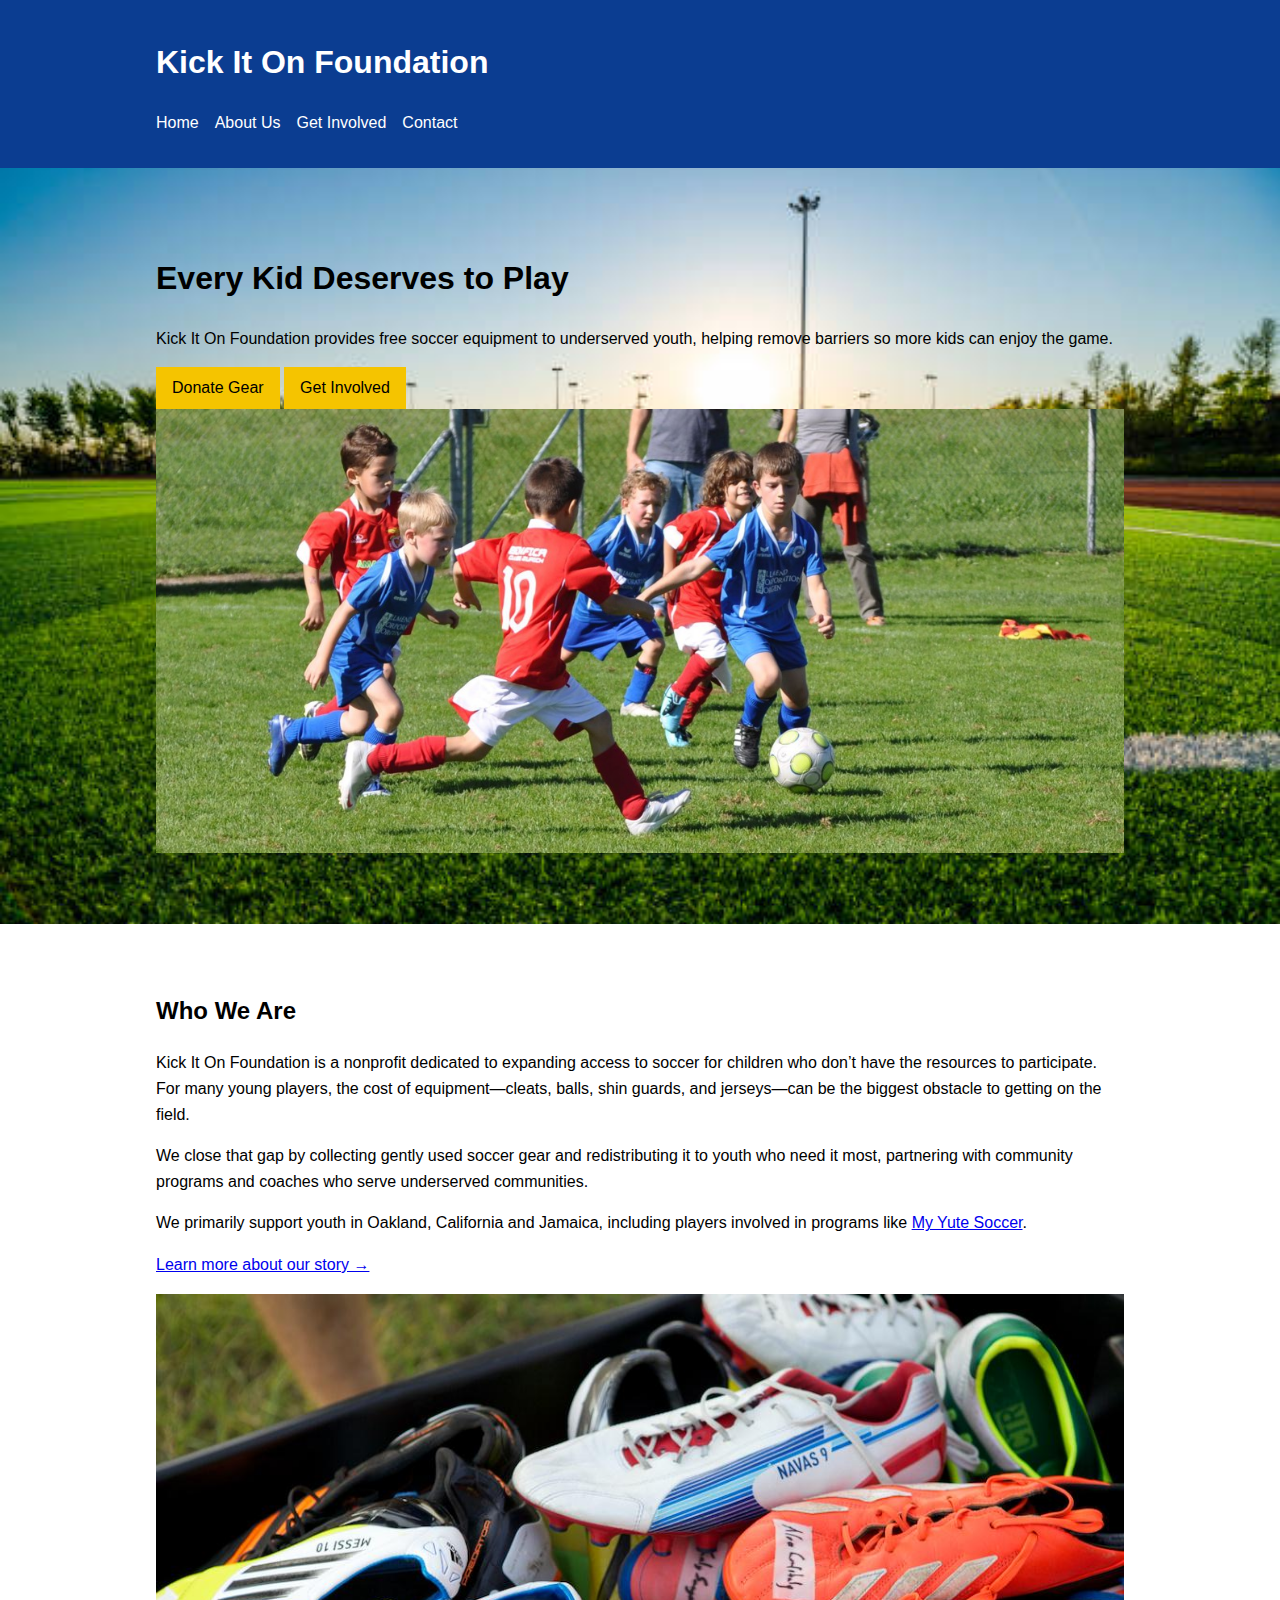
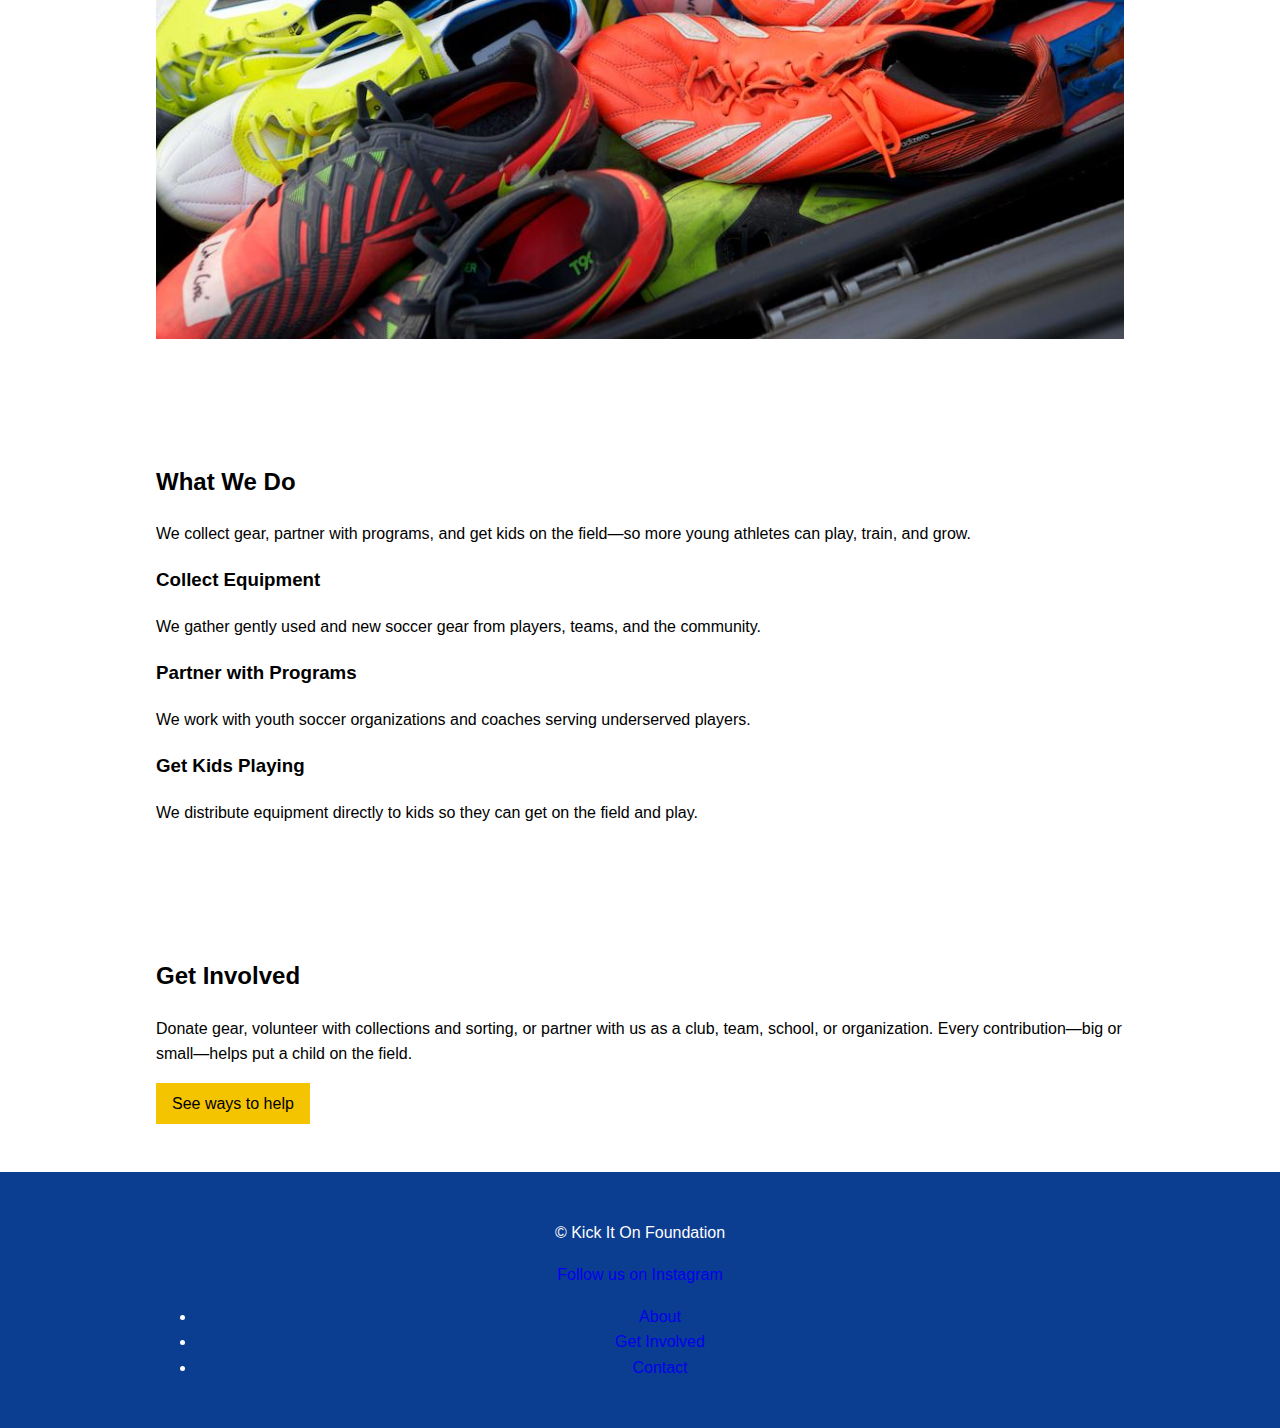
<file: index.html>
<!DOCTYPE html>
<html lang="en">

<head>
    <meta charset="utf-8">
    <meta name="viewport" content="width=device-width, initial-scale=1">
    <meta name="description"
        content="Kick It On Foundation provides free soccer equipment to underserved youth, helping remove barriers so more kids can enjoy the game.">

    <title>Kick It On Foundation | Every Kid Deserves to Play</title>

    <link rel="stylesheet" href="css/styles.css">
</head>

<body>
    <header class="site-header">
        <div class="container header-inner">
            <div class="logo">
                <h1>Kick It On Foundation</h1>
            </div>

            <nav class="main-nav" aria-label="Main navigation">
                <ul>
                    <li><a class="active" href="index.html">Home</a></li>
                    <li><a href="about.html">About Us</a></li>
                    <li><a href="get-involved.html">Get Involved</a></li>
                    <li><a href="contact.html">Contact</a></li>
                </ul>
            </nav>
        </div>
    </header>

    <main>
        <section class="hero" id="top">
            <div class="container hero-inner">
                <div class="hero-text">
                    <h1>Every Kid Deserves to Play</h1>

                    <p>
                        Kick It On Foundation provides free soccer equipment to underserved youth,
                        helping remove barriers so more kids can enjoy the game.
                    </p>

                    <div class="hero-buttons">
                        <a class="btn" href="get-involved.html">Donate Gear</a>
                        <a class="btn btn-outline" href="get-involved.html">Get Involved</a>
                    </div>
                </div>

                <div class="hero-image">
                    <img src="images/hero-players.jpg" alt="Youth soccer players holding donated equipment">
                </div>
            </div>
        </section>

        <section class="section" id="who-we-are">
            <div class="container split">
                <div class="split-text">
                    <h2>Who We Are</h2>
                    <p>
                        Kick It On Foundation is a nonprofit dedicated to expanding access to soccer for children who
                        don’t have the
                        resources to participate. For many young players, the cost of equipment—cleats, balls, shin
                        guards, and
                        jerseys—can be the biggest obstacle to getting on the field.
                    </p>
                    <p>
                        We close that gap by collecting gently used soccer gear and redistributing it to youth who need
                        it most,
                        partnering with community programs and coaches who serve underserved communities.
                    </p>

                    <p class="small-note">
                        We primarily support youth in Oakland, California and Jamaica, including players involved in
                        programs like
                        <a href="https://myyutesoccer.org/" target="_blank">My Yute Soccer</a>.
                    </p>

                    <p>
                        <a class="text-link" href="about.html">Learn more about our story →</a>
                    </p>
                </div>

                <div class="split-media">
                    <img src="images/equipment-donation.jpg" alt="Soccer cleats and balls ready to be donated">
                </div>
            </div>
        </section>

        <section class="section section-muted" id="what-we-do">
            <div class="container">
                <h2>What We Do</h2>
                <p class="section-lead">
                    We collect gear, partner with programs, and get kids on the field—so more young athletes can play,
                    train, and grow.
                </p>

                <div class="card-grid">
                    <section class="card">
                        <h3>Collect Equipment</h3>
                        <p>We gather gently used and new soccer gear from players, teams, and the community.</p>
                    </section>

                    <section class="card">
                        <h3>Partner with Programs</h3>
                        <p>We work with youth soccer organizations and coaches serving underserved players.</p>
                    </section>

                    <section class="card">
                        <h3>Get Kids Playing</h3>
                        <p>We distribute equipment directly to kids so they can get on the field and play.</p>
                    </section>
                </div>
            </div>
        </section>

        <section class="section" id="cta">
            <div class="container cta">
                <h2>Get Involved</h2>
                <p>
                    Donate gear, volunteer with collections and sorting, or partner with us as a club, team, school, or
                    organization.
                    Every contribution—big or small—helps put a child on the field.
                </p>
                <a class="btn" href="get-involved.html">See ways to help</a>
            </div>
        </section>
    </main>

    <footer class="site-footer">
        <div class="container footer-inner">
            <p>&copy; Kick It On Foundation</p>

            <p class="footer-follow">
                <a href="https://www.instagram.com/kickitonfoundation/" target="_blank">Follow us on Instagram</a>
            </p>

            <ul class="footer-links">
                <li><a href="about.html">About</a></li>
                <li><a href="get-involved.html">Get Involved</a></li>
                <li><a href="contact.html">Contact</a></li>
            </ul>
        </div>
    </footer>
</body>

</html>
</file>
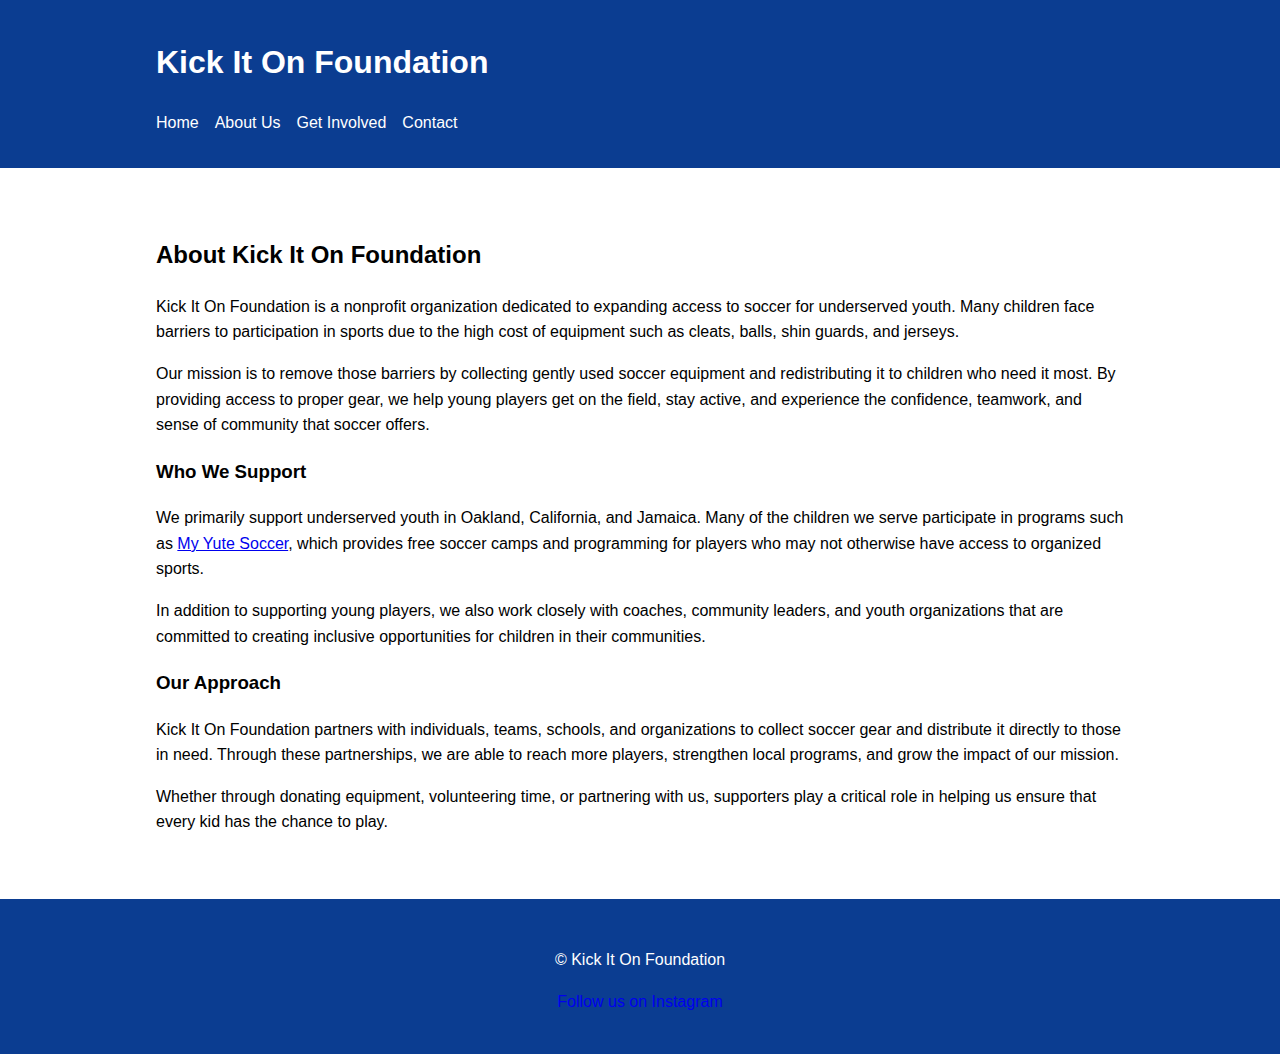
<file: about.html>
<!DOCTYPE html>
<html lang="en">

<head>
    <meta charset="utf-8">
    <meta name="viewport" content="width=device-width, initial-scale=1">

    <title>About Us | Kick It On Foundation</title>

    <link rel="stylesheet" href="css/styles.css">
</head>

<body>
    <header class="site-header">
        <div class="container">
            <h1>Kick It On Foundation</h1>
            <nav class="main-nav">
                <ul>
                    <li><a href="index.html">Home</a></li>
                    <li><a href="about.html">About Us</a></li>
                    <li><a href="get-involved.html">Get Involved</a></li>
                    <li><a href="contact.html">Contact</a></li>
                </ul>
            </nav>
        </div>
    </header>

    <main>
        <section class="section">
            <div class="container">
                <h2>About Kick It On Foundation</h2>

                <p>
                    Kick It On Foundation is a nonprofit organization dedicated to expanding access to
                    soccer for underserved youth. Many children face barriers to participation in sports
                    due to the high cost of equipment such as cleats, balls, shin guards, and jerseys.
                </p>

                <p>
                    Our mission is to remove those barriers by collecting gently used soccer equipment
                    and redistributing it to children who need it most. By providing access to proper
                    gear, we help young players get on the field, stay active, and experience the
                    confidence, teamwork, and sense of community that soccer offers.
                </p>

                <h3>Who We Support</h3>

                <p>
                    We primarily support underserved youth in Oakland, California, and Jamaica.
                    Many of the children we serve participate in programs such as <a href="https://myyutesoccer.org/" target="_blank">My Yute Soccer</a>,
                    which provides free soccer camps and programming for players who may not
                    otherwise have access to organized sports.
                </p>

                <p>
                    In addition to supporting young players, we also work closely with coaches,
                    community leaders, and youth organizations that are committed to creating
                    inclusive opportunities for children in their communities.
                </p>

                <h3>Our Approach</h3>

                <p>
                    Kick It On Foundation partners with individuals, teams, schools, and organizations
                    to collect soccer gear and distribute it directly to those in need. Through these
                    partnerships, we are able to reach more players, strengthen local programs, and
                    grow the impact of our mission.
                </p>

                <p>
                    Whether through donating equipment, volunteering time, or partnering with us,
                    supporters play a critical role in helping us ensure that every kid has the chance
                    to play.
                </p>
            </div>
        </section>
    </main>

    <footer class="site-footer">
        <div class="container">
            <p>&copy; Kick It On Foundation</p>
            <p class="footer-follow">
                <a href="https://www.instagram.com/kickitonfoundation/" target="_blank">Follow us on Instagram</a>
            </p>
        </div>
    </footer>
</body>

</html>
</file>
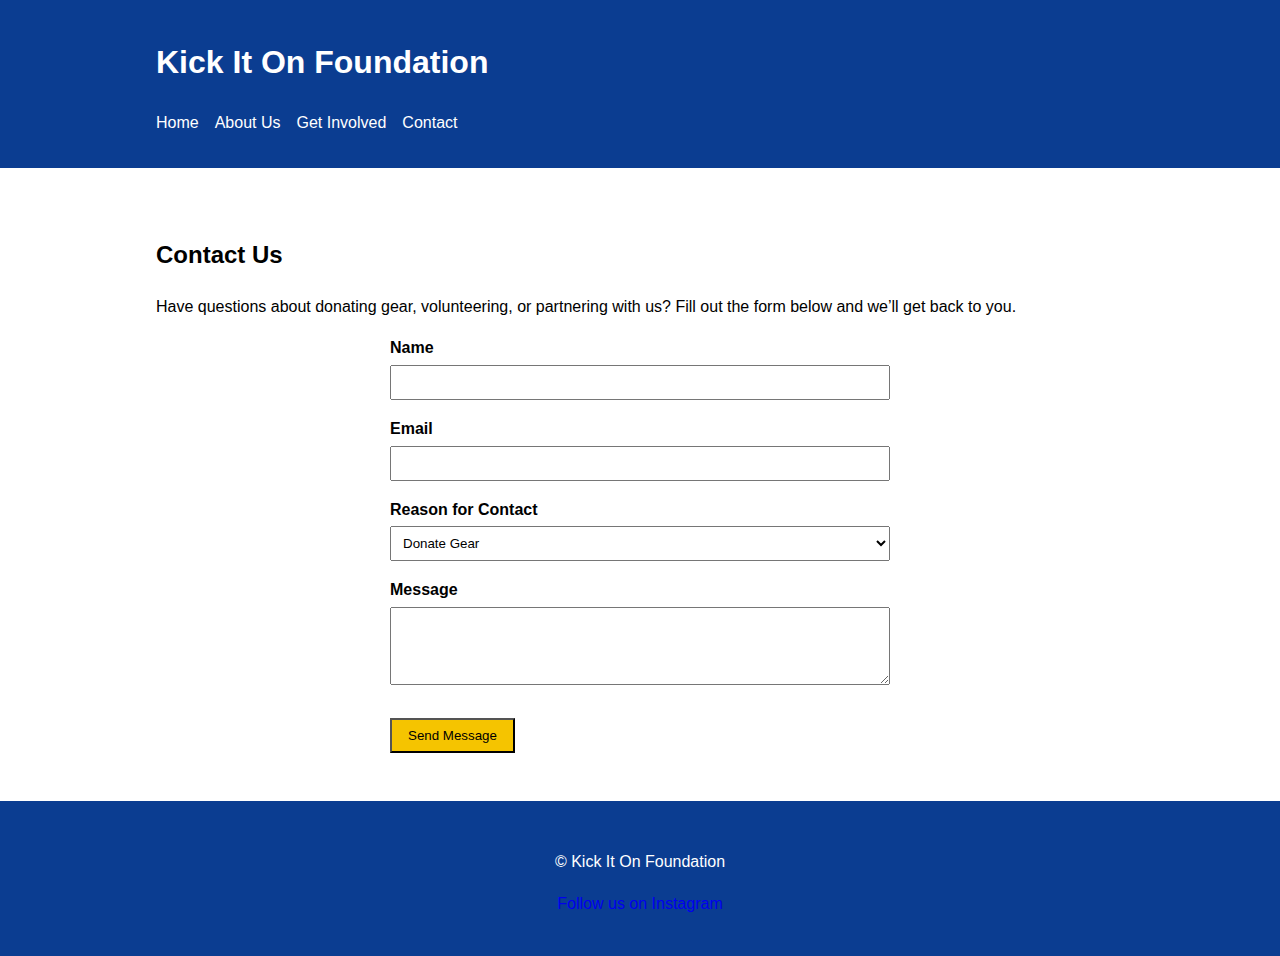
<file: contact.html>
<!DOCTYPE html>
<html lang="en">

<head>
    <meta charset="utf-8">
    <meta name="viewport" content="width=device-width, initial-scale=1">

    <title>Contact Us | Kick It On Foundation</title>

    <link rel="stylesheet" href="css/styles.css">

    <style>
        form {
            max-width: 500px;
            margin: 0 auto;
        }

        label {
            display: block;
            margin-top: 1rem;
            font-weight: bold;
        }

        input,
        select,
        textarea {
            width: 100%;
            padding: 0.5rem;
            margin-top: 0.25rem;
        }
    </style>
</head>

<body>
    <header class="site-header">
        <div class="container">
            <h1>Kick It On Foundation</h1>
            <nav class="main-nav">
                <ul>
                    <li><a href="index.html">Home</a></li>
                    <li><a href="about.html">About Us</a></li>
                    <li><a href="get-involved.html">Get Involved</a></li>
                    <li><a href="contact.html">Contact</a></li>
                </ul>
            </nav>
        </div>
    </header>

    <main>
        <section class="section">
            <div class="container">
                <h2>Contact Us</h2>
                <p>
                    Have questions about donating gear, volunteering, or partnering with us?
                    Fill out the form below and we’ll get back to you.
                </p>

                <form action="#" method="GET">
                    <label for="name">Name</label>
                    <input type="text" id="name" name="name" required>

                    <label for="email">Email</label>
                    <input type="email" id="email" name="email" required>

                    <label for="reason">Reason for Contact</label>
                    <select id="reason" name="reason">
                        <option value="donation">Donate Gear</option>
                        <option value="volunteer">Volunteer</option>
                        <option value="partner">Partner With Us</option>
                        <option value="other">Other</option>
                    </select>

                    <label for="message">Message</label>
                    <textarea id="message" name="message" rows="4"></textarea>

                    <br><br>
                    <button class="btn" type="submit">Send Message</button>
                </form>
            </div>
        </section>
    </main>

    <footer class="site-footer">
        <div class="container">
            <p>&copy; Kick It On Foundation</p>
            <p class="footer-follow">
                <a href="https://www.instagram.com/kickitonfoundation/" target="_blank">Follow us on Instagram</a>
            </p>
        </div>
    </footer>
</body>

</html>
</file>
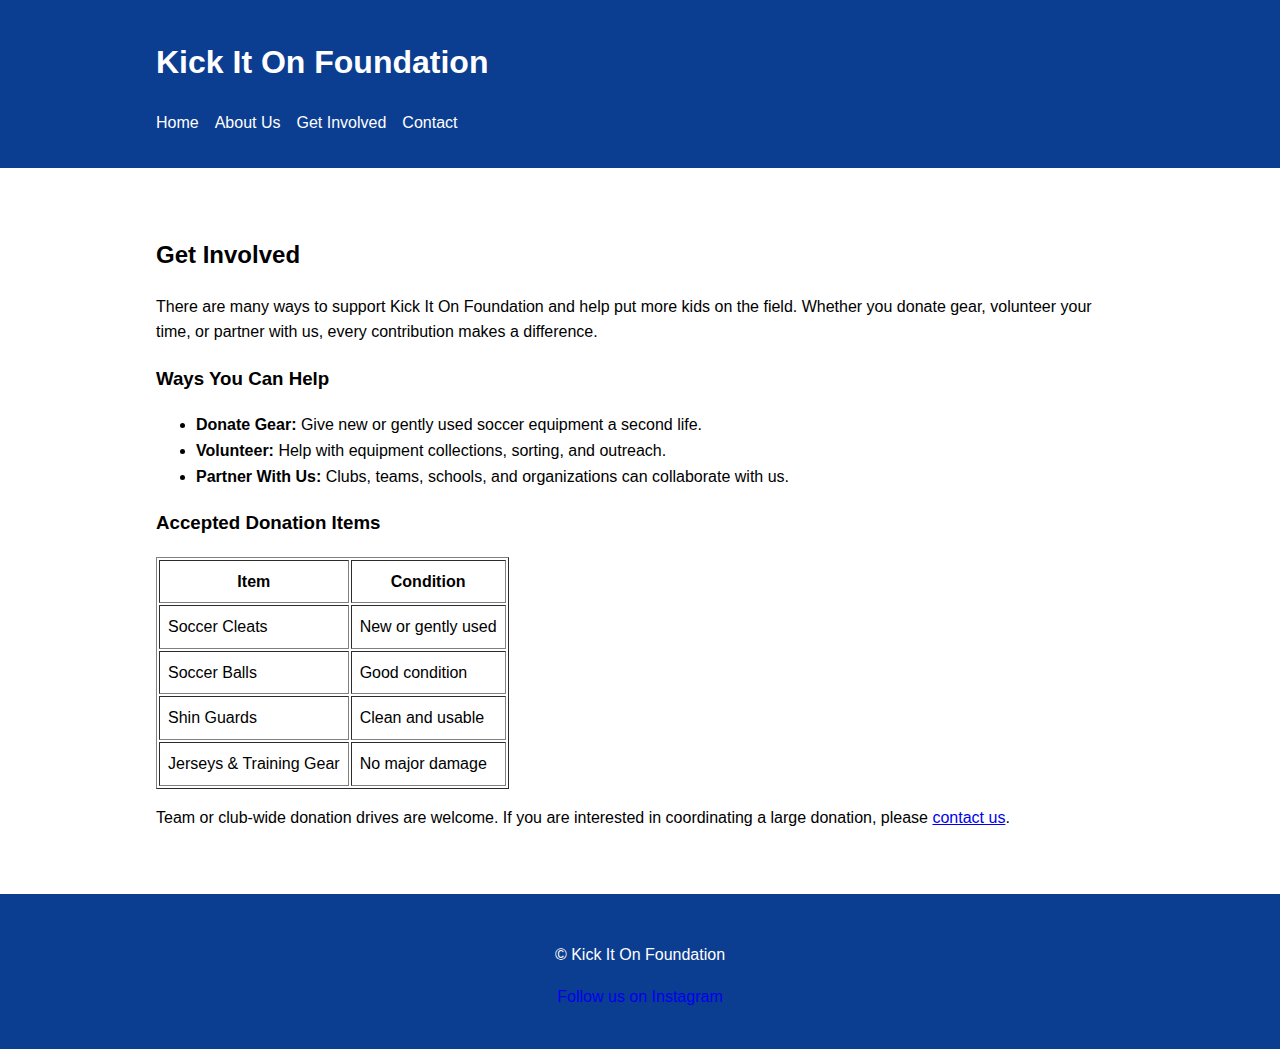
<file: get-involved.html>
<!DOCTYPE html>
<html lang="en">

<head>
    <meta charset="utf-8">
    <meta name="viewport" content="width=device-width, initial-scale=1">

    <title>Get Involved | Kick It On Foundation</title>

    <link rel="stylesheet" href="css/styles.css">
</head>

<body>
    <header class="site-header">
        <div class="container">
            <h1>Kick It On Foundation</h1>
            <nav class="main-nav">
                <ul>
                    <li><a href="index.html">Home</a></li>
                    <li><a href="about.html">About Us</a></li>
                    <li><a href="get-involved.html">Get Involved</a></li>
                    <li><a href="contact.html">Contact</a></li>
                </ul>
            </nav>
        </div>
    </header>

    <main>
        <section class="section">
            <div class="container">
                <h2>Get Involved</h2>

                <p>
                    There are many ways to support Kick It On Foundation and help put more kids on the field.
                    Whether you donate gear, volunteer your time, or partner with us, every contribution makes
                    a difference.
                </p>

                <h3>Ways You Can Help</h3>

                <ul>
                    <li><strong>Donate Gear:</strong> Give new or gently used soccer equipment a second life.</li>
                    <li><strong>Volunteer:</strong> Help with equipment collections, sorting, and outreach.</li>
                    <li><strong>Partner With Us:</strong> Clubs, teams, schools, and organizations can collaborate with
                        us.</li>
                </ul>

                <h3>Accepted Donation Items</h3>

                <table border="1" cellpadding="8">
                    <tr>
                        <th>Item</th>
                        <th>Condition</th>
                    </tr>
                    <tr>
                        <td>Soccer Cleats</td>
                        <td>New or gently used</td>
                    </tr>
                    <tr>
                        <td>Soccer Balls</td>
                        <td>Good condition</td>
                    </tr>
                    <tr>
                        <td>Shin Guards</td>
                        <td>Clean and usable</td>
                    </tr>
                    <tr>
                        <td>Jerseys & Training Gear</td>
                        <td>No major damage</td>
                    </tr>
                </table>

                <p>
                    Team or club-wide donation drives are welcome.
                    If you are interested in coordinating a large donation, please
                    <a href="contact.html">contact us</a>.
                </p>
            </div>
        </section>
    </main>

    <footer class="site-footer">
        <div class="container">
            <p>&copy; Kick It On Foundation</p>
            <p class="footer-follow">
                <a href="https://www.instagram.com/kickitonfoundation/" target="_blank">Follow us on Instagram</a>
            </p>
        </div>
    </footer>
</body>

</html>
</file>
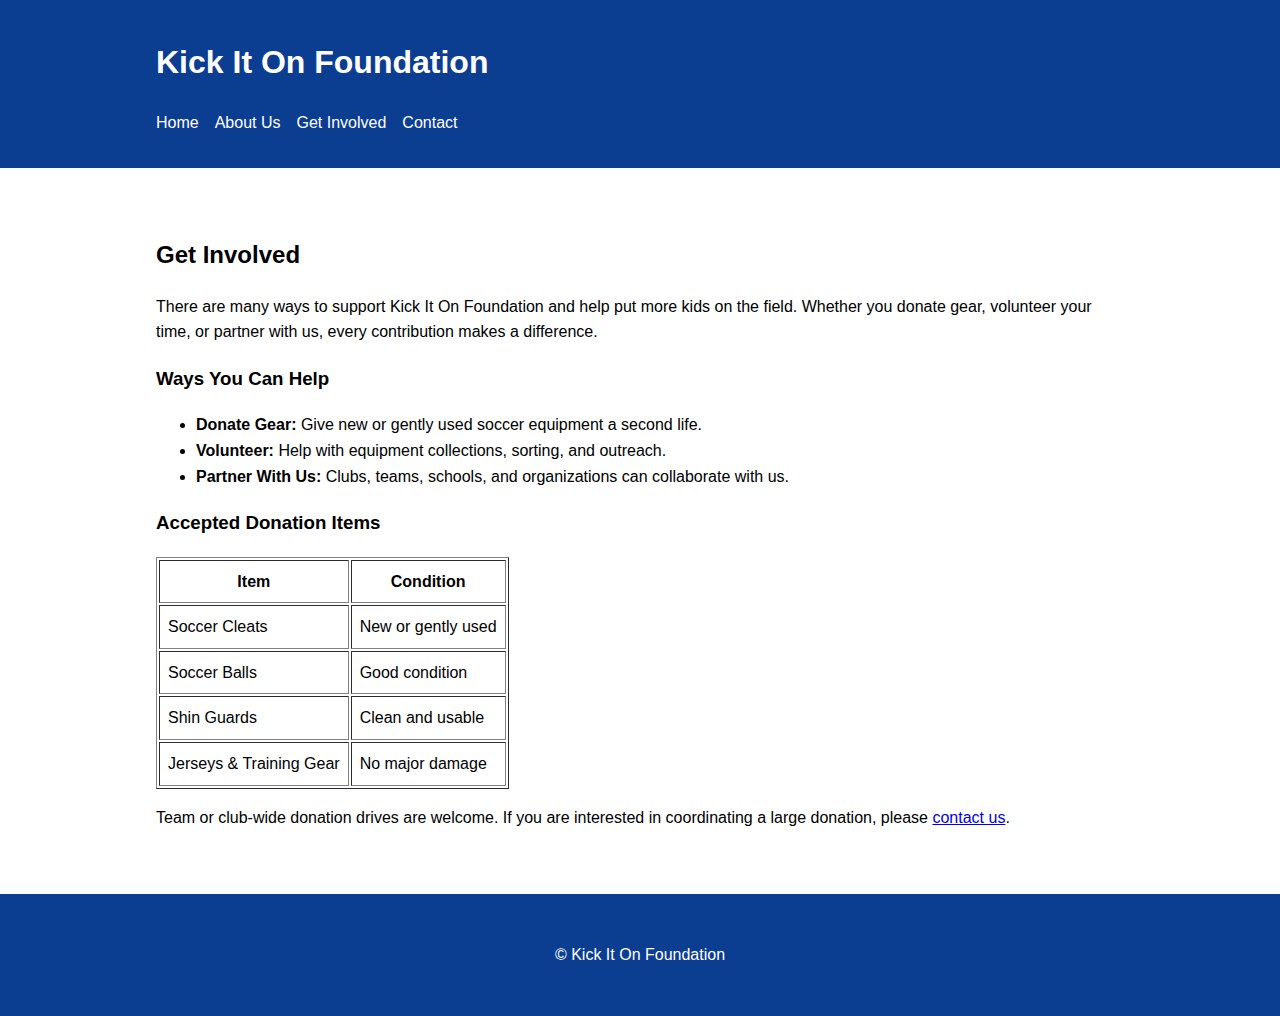
<file: get_involved.html>
<!DOCTYPE html>
<html lang="en">

<head>
    <meta charset="utf-8">
    <meta name="viewport" content="width=device-width, initial-scale=1">

    <title>Get Involved | Kick It On Foundation</title>

    <link rel="stylesheet" href="css/styles.css">
</head>

<body>
    <header class="site-header">
        <div class="container">
            <h1>Kick It On Foundation</h1>
            <nav class="main-nav">
                <ul>
                    <li><a href="index.html">Home</a></li>
                    <li><a href="about.html">About Us</a></li>
                    <li><a href="get-involved.html">Get Involved</a></li>
                    <li><a href="contact.html">Contact</a></li>
                </ul>
            </nav>
        </div>
    </header>

    <main>
        <section class="section">
            <div class="container">
                <h2>Get Involved</h2>

                <p>
                    There are many ways to support Kick It On Foundation and help put more kids on the field.
                    Whether you donate gear, volunteer your time, or partner with us, every contribution makes
                    a difference.
                </p>

                <h3>Ways You Can Help</h3>

                <ul>
                    <li><strong>Donate Gear:</strong> Give new or gently used soccer equipment a second life.</li>
                    <li><strong>Volunteer:</strong> Help with equipment collections, sorting, and outreach.</li>
                    <li><strong>Partner With Us:</strong> Clubs, teams, schools, and organizations can collaborate with
                        us.</li>
                </ul>

                <h3>Accepted Donation Items</h3>

                <table border="1" cellpadding="8">
                    <tr>
                        <th>Item</th>
                        <th>Condition</th>
                    </tr>
                    <tr>
                        <td>Soccer Cleats</td>
                        <td>New or gently used</td>
                    </tr>
                    <tr>
                        <td>Soccer Balls</td>
                        <td>Good condition</td>
                    </tr>
                    <tr>
                        <td>Shin Guards</td>
                        <td>Clean and usable</td>
                    </tr>
                    <tr>
                        <td>Jerseys & Training Gear</td>
                        <td>No major damage</td>
                    </tr>
                </table>

                <p>
                    Team or club-wide donation drives are welcome.
                    If you are interested in coordinating a large donation, please
                    <a href="contact.html">contact us</a>.
                </p>
            </div>
        </section>
    </main>

    <footer class="site-footer">
        <div class="container">
            <p>&copy; Kick It On Foundation</p>
        </div>
    </footer>
</body>

</html>
</file>
<file: css/styles.css>
* {
    box-sizing: border-box;
}

body {
    margin: 0;
    font-family: Arial, sans-serif;
    line-height: 1.6;
}

img {
    max-width: 100%;
    height: auto;
}

.container {
    max-width: 1000px;
    width: 100%;
    margin: 0 auto;
    padding: 1rem;
}

.site-header {
    background-color: #0b3d91;
    color: white;
}

.main-nav ul {
    list-style: none;
    display: flex;
    gap: 1rem;
    padding: 0;
}

.main-nav a {
    color: white;
    text-decoration: none;
}

.site-footer a {
    text-decoration: none;
}

a:hover {
    text-decoration: underline;
    color: #8f00f5;
}

.main-nav a:hover,
.site-footer a:hover {
    color: #f5c400;
}

.hero {
    background-image: url('../images/hero-bg.jpg');
    background-size: cover;
    background-position: center;
    background-repeat: no-repeat;
    background-color: #f0f0f0;
    min-height: 400px;
    padding: 3rem 0;
}

.section {
    padding: 2rem 0;
}

.btn {
    background-color: #f5c400;
    color: black;
    padding: 0.5rem 1rem;
    text-decoration: none;
    display: inline-block;
}

.site-footer {
    background-color: #0b3d91;
    color: white;
    text-align: center;
    padding: 1rem;
}

.footer-follow {
    margin: 0.5rem 0;
}

@media (max-width: 700px) {
    .main-nav ul {
        flex-direction: column;
    }

    .hero .container,
    .section .container.split {
        display: flex;
        flex-direction: column;
    }

    .split-media {
        order: -1;
    }
}
</file>
